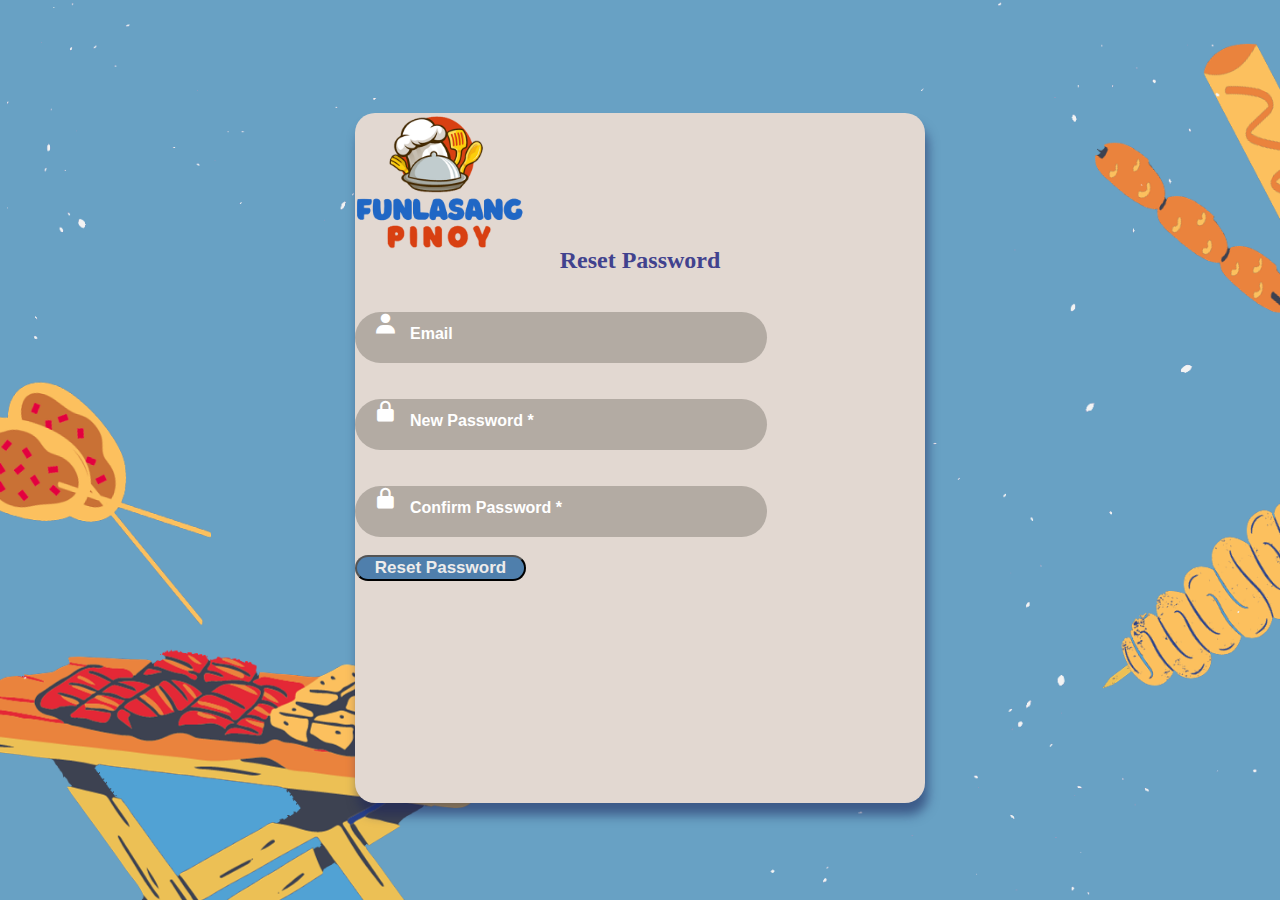
<file: forgot.html>
<!DOCTYPE html>
<html lang="en">
<head>
    <meta charset="UTF-8">
    <meta name="viewport" content="width=device-width, initial-scale=1.0">
    <title>Login</title>
     <!-- CSS -->
     <link rel="stylesheet" href="css/forgot.css">
     <!-- FABICON -->
     <link rel="icon" type="image" href="images/icon.png">
     <!-- ICONS -->
     <link href='https://unpkg.com/boxicons@2.1.4/css/boxicons.min.css' rel='stylesheet'>
     <!-- GOOGLE FONTS -->
     
     <!-- ANIMATION -->
     <link rel="stylesheet" href="https://cdnjs.cloudflare.com/ajax/libs/animate.css/4.1.1/animate.min.css"/>
     <!-- BOOTSTRAP -->
     <link href="https://cdn.jsdelivr.net/npm/bootstrap@5.3.1/dist/css/bootstrap.min.css" rel="stylesheet" integrity="sha384-4bw+/aepP/YC94hEpVNVgiZdgIC5+VKNBQNGCHeKRQN+PtmoHDEXuppvnDJzQIu9" crossorigin="anonymous">
     <script src="https://cdn.jsdelivr.net/npm/bootstrap@5.3.1/dist/js/bootstrap.bundle.min.js" integrity="sha384-HwwvtgBNo3bZJJLYd8oVXjrBZt8cqVSpeBNS5n7C8IVInixGAoxmnlMuBnhbgrkm" crossorigin="anonymous"></script>
</head>
<body>

    <div class="box-container" style="background-color: rgb(226, 216, 209);">

        <div class="container text-center mt-3">
            <a href="index.html">
            <img src="images/18.png" style="width: 170px; height: 140px;"></a>
        </div>
        
        <form class="login_form mt-3 pt-3" method="get" name="form" onsubmit="return checkForm();">
            <h2 id="header1" class="mt-2">Reset Password</h2><br>
            <div class="form-group text-center">
                <div class="input-box">
                    <i class='bx bxs-user mt-3' style="text-indent: 60px;"></i>
                    <input id="email" autocomplete="off" type="email" name="email"  placeholder="Email" required style="color:rgb(15, 33, 104); font-weight: 600;">
                </div>
                <br><br>
                <div class="input-box">
                    <i class='bx bxs-lock-alt mt-3' style="text-indent: 60px;"  ></i>
                    <input id="newP" autocomplete="off" type="email" name="email"  placeholder="New Password *" required style="color:rgb(15, 33, 104); font-weight: 600;">
                </div>
                <br><br>

                <div class="input-box">
                    <i class='bx bxs-lock-alt mt-3' style="text-indent: 60px;"  ></i>
                    <input id="confirmP" type="password" name="password" placeholder="Confirm Password *"  autocomplete="off"  required style="color:rgb(15, 33, 104); font-weight: 600;">
                </div>
                <br>
                <button id="login-btn" class="btn p-2 mt-3" type="button" onclick="checkForm()"><b>Reset Password</b></button>      
            </div>
        </form>
        <br><br>
    </div>
    

    <!-- JAVASCRIPT -->
    <script>
        
        function checkForm() {
        let newpassword = document.getElementById('newP').value;
        let confirmpassword = document.getElementById('confirmP').value;
            if (newpassword == "" || confirmpassword == "") {
                alert('Please fill all the required fields.');
                return false
            }
            else if (newpassword != confirmpassword) {
                alert('Passwords do not match.');
                return false;
            }
            
            if(newpassword == confirmpassword){
                alert('Reset Successful');
                window.location.href = "login.html" ;
            }
        }
    
    </script>

</body>
</html>
</file>
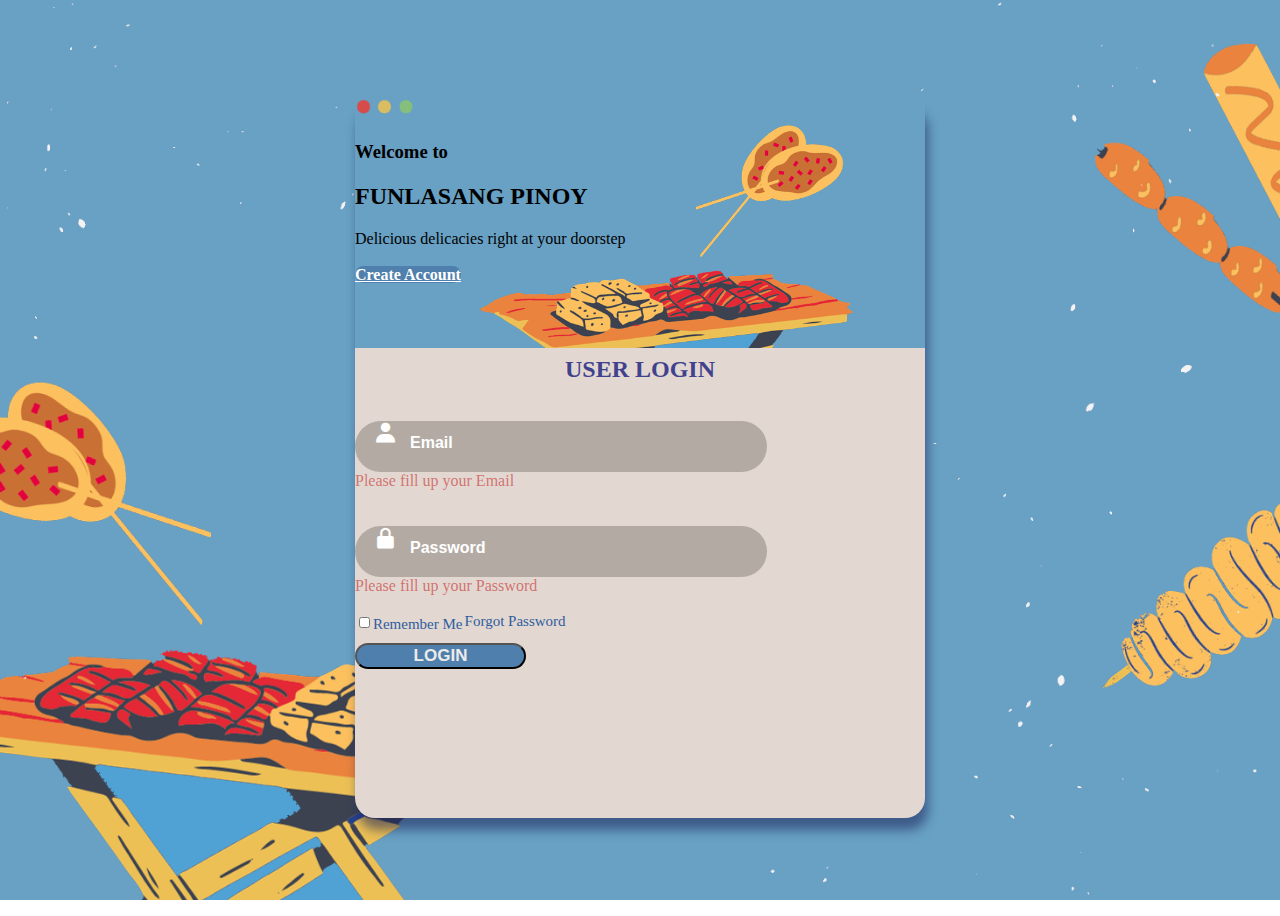
<file: login.html>
<!DOCTYPE html>
<html lang="en">
<head>
    <meta charset="UTF-8">
    <meta name="viewport" content="width=device-width, initial-scale=1.0">
    <title>Login</title>
     <!-- CSS -->
     <link rel="stylesheet" href="css/login.css">
     <!-- FABICON -->
     <link rel="icon" type="image" href="images/icon.png">
     <!-- ICONS -->
     <link href='https://unpkg.com/boxicons@2.1.4/css/boxicons.min.css' rel='stylesheet'>
     <!-- GOOGLE FONTS -->
     
     <!-- ANIMATION -->
     <link rel="stylesheet" href="https://cdnjs.cloudflare.com/ajax/libs/animate.css/4.1.1/animate.min.css"/>
     <!-- BOOTSTRAP -->
     <link href="https://cdn.jsdelivr.net/npm/bootstrap@5.3.1/dist/css/bootstrap.min.css" rel="stylesheet" integrity="sha384-4bw+/aepP/YC94hEpVNVgiZdgIC5+VKNBQNGCHeKRQN+PtmoHDEXuppvnDJzQIu9" crossorigin="anonymous">
     <script src="https://cdn.jsdelivr.net/npm/bootstrap@5.3.1/dist/js/bootstrap.bundle.min.js" integrity="sha384-HwwvtgBNo3bZJJLYd8oVXjrBZt8cqVSpeBNS5n7C8IVInixGAoxmnlMuBnhbgrkm" crossorigin="anonymous"></script>
</head>
<body>

    <div class="box-container" style="background-color: rgb(226, 216, 209);">
        <div class=" back-img">
            <a href="index.html">
                <img class="ms-4 mt-2" src="images/16.png" style="width: 60px; height: 20px;"></a>
            <div class="p-4 text-light">
                <h3 class="title1 mt-1">Welcome to</h2>
                <h2 class="title1">FUNLASANG PINOY</h1>
                <p1 class="mt-3">Delicious delicacies right at your doorstep</p1><br><br>
                <a id="btn-acc" class="btn" style="width: 200px;" href="register.html" role="button">Create Account</a>
            </div>
        </div>
        <br>

        <form class="login_form" method="get" name="form" onsubmit="return validated()">
            <h2 id="header1" class="mt-2">USER LOGIN</h2><br>
            <div class="form-group text-center">
                <div class="input-box">
                    <i class='bx bxs-user mt-3' style="text-indent: 60px;"></i>
                    <input id="email" autocomplete="off" type="email" name="email"  placeholder="Email" required style="color:rgb(15, 33, 104); font-weight: 600;">
                </div>

                <div id="email_error">Please fill up your Email</div>
                <br><br>

                <div class="input-box">
                    <i class='bx bxs-lock-alt mt-3' style="text-indent: 60px;"  ></i>
                    <input id="password" type="password" name="password" placeholder="Password"  autocomplete="off"  required style="color:rgb(15, 33, 104); font-weight: 600;">
                </div>

                <div id="password_error">Please fill up your Password</div>
                <br>

                <div class="remember-forgot">
                    <label><input class="me-3" type="checkbox">Remember Me</label>
                    <a href="forgot.html" class="ms-5">Forgot Password</a>
                </div>
                <br>


                
                <button id="login-btn" class="btn p-2 mt-3" type="submit" onclick="login()"><b>LOGIN</b></button>
                        
            </div>
        </form>
        <br><br>

    </div>
    

    <script src="js/login.js"></script>

</body>
</html>
</file>
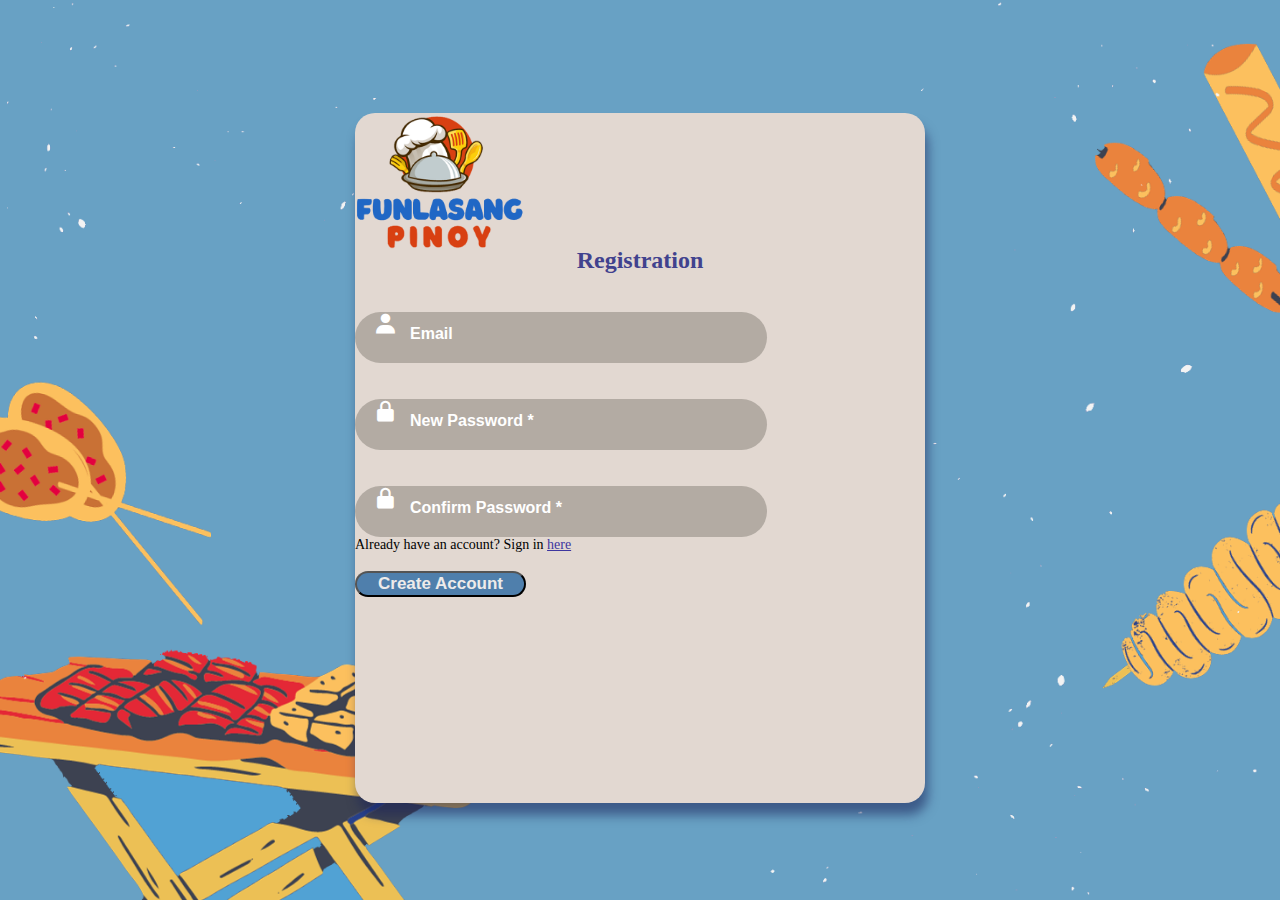
<file: register.html>
<!DOCTYPE html>
<html lang="en">
<head>
    <meta charset="UTF-8">
    <meta name="viewport" content="width=device-width, initial-scale=1.0">
    <title>Login</title>
     <!-- CSS -->
     <link rel="stylesheet" href="css/forgot.css">
     <!-- FABICON -->
     <link rel="icon" type="image" href="images/icon.png">
     <!-- ICONS -->
     <link href='https://unpkg.com/boxicons@2.1.4/css/boxicons.min.css' rel='stylesheet'>
     <!-- GOOGLE FONTS -->
     
     <!-- ANIMATION -->
     <link rel="stylesheet" href="https://cdnjs.cloudflare.com/ajax/libs/animate.css/4.1.1/animate.min.css"/>
     <!-- BOOTSTRAP -->
     <link href="https://cdn.jsdelivr.net/npm/bootstrap@5.3.1/dist/css/bootstrap.min.css" rel="stylesheet" integrity="sha384-4bw+/aepP/YC94hEpVNVgiZdgIC5+VKNBQNGCHeKRQN+PtmoHDEXuppvnDJzQIu9" crossorigin="anonymous">
     <script src="https://cdn.jsdelivr.net/npm/bootstrap@5.3.1/dist/js/bootstrap.bundle.min.js" integrity="sha384-HwwvtgBNo3bZJJLYd8oVXjrBZt8cqVSpeBNS5n7C8IVInixGAoxmnlMuBnhbgrkm" crossorigin="anonymous"></script>
</head>
<body>

    <!-- FORM -->
    <div class="box-container2" style="background-color: rgb(226, 216, 209);">
        <div class="container text-center mt-3">
            <a href="index.html">
            <img src="images/18.png" style="width: 170px; height: 140px;"></a>
        </div>

        <form class="login_form mt-4 pt-2" method="get" name="form" onsubmit="return checkForm();">
            <h2 id="header1" class="mt-2">Registration</h2><br>
            <div class="form-group text-center">
                <div class="input-box">
                    <i class='bx bxs-user mt-3' style="text-indent: 60px;"></i>
                    <input id="email" autocomplete="off" type="email" name="email"  placeholder="Email" required style="color:rgb(15, 33, 104); font-weight: 600;">
                </div>
                <br><br>
                <div class="input-box">
                    <i class='bx bxs-lock-alt mt-3' style="text-indent: 60px;"  ></i>
                    <input id="newP" autocomplete="off" type="email" name="email"  placeholder="New Password *" required style="color:rgb(15, 33, 104); font-weight: 600;">
                </div>
                <br><br>

                <div class="input-box">
                    <i class='bx bxs-lock-alt mt-3' style="text-indent: 60px;"  ></i>
                    <input id="confirmP" type="password" name="password" placeholder="Confirm Password *"  autocomplete="off"  required style="color:rgb(15, 33, 104); font-weight: 600;">
                </div>

                <div class="form-check d-inline-block mt-4">
                    <!-- <input class="form-check-input mx-2" type="checkbox" value="" id="flexCheckDefault">
                    <label class="form-check-label text-muted ms-1" style="font-size: 14px;" for="flexCheckDefault">
                      I read and agree to <a href="#" style="color: rgb(61, 54, 159);">Terms & Conditions</a>
                    </label> -->
                    <div class="text-muted" style="font-size: 14px;">
                        Already have an account? Sign in <a href="login.html" style="color: rgb(61, 54, 159);">here</a>
                    </div>

                </div>
    
                <br>
                <button id="login-btn" class="btn p-2 mt-4" type="submit" onclick="checkForm()"><b>Create Account</b></button>      
            </div>
        </form>
        <br><br>
    </div>

    <!-- JAVASCRIPT -->
    <script>
        
        function checkForm() {
        let newpassword = document.getElementById('newP').value;
        let confirmpassword = document.getElementById('confirmP').value;
            if (newpassword == null || confirmpassword == "") {
                alert('⚠️ Please fill all the required fields.⚠️');
                return false;
            }
            else if (newpassword != confirmpassword) {
                alert('Passwords do not match.');
            }
            
            if(newpassword == confirmpassword){
                alert('You have successfully created your account. Please login and enjoy FUNLASANG PINOY!');
                window.location.href = "login.html" ;
            }
        }
    
    </script>

</body>
</html>
</file>
<file: css/forgot.css>
body{
    background-image: url(../images/11.png);
    background-repeat: no-repeat;
    background-size: cover;
    background-position: center center;
    height: 100%;
    background-attachment: fixed;
    overflow: auto;
    
    display: flex;
    justify-content: center;
    align-items: center;
    min-height: 100vh;

    background-size: cover;
    background-position: center;
}

.box-container{
    position: relative;
    height: 690px;
    width: 570px;
    margin: auto;
    box-shadow: 3px 12px 11px  rgba(27, 36, 89, 0.555);
    border-radius: 20px;
    /* border: 3.9px  dashed rgba(8, 12, 65, 0.836); */
}

/* REGISTER.HTML */
.box-container2{
    position: relative;
    height: 690px;
    width: 570px;
    margin: auto;
    box-shadow: 3px 12px 11px  rgba(27, 36, 89, 0.555);
    border-radius: 20px;
    /* border: 3.9px  dashed rgba(8, 12, 65, 0.836); */
}

.remember-forgot{
    display: inline-flex;
    justify-content: space-between;
    font-size: 15px;
    /* margin: -10px 50px auto; */
}

#flexCheckDefault{
    width: 10%!important;
  
}

/* REGISTER.HTML */

.input-box input{
    width: 100%;
    height: 100%;
    background: transparent;
    border: none;
    outline: none;
    border-radius: 30px;
    font-size: 16px;
    color: #fff;
    padding: 13px 50px 20px 20px;
    background: rgba(161, 155, 147, 0.738);
    text-indent: 35px;
}
  
.input-box i{
    position: absolute;
    color: white;
    transform: translate(-50%);
    font-size: 25px;
}

.input-box input::placeholder{
    color: white;
    font-weight: 600;
}

#header1{
    margin-top: -10px;
    color: rgb(65, 66, 142);
    text-align: center;
    font-weight: bold; 
}

.form-group {
    text-align: left;
    margin-bottom: 25px;
}
  
.form-group label {
    display: block;
    margin-bottom: 10px;
    color: #2f5d9e;
}
 
.form-group input{
    width : 60%;
}

#login-btn {
    background-color: #4f7fac;
    border-radius: 20px;
    font-size: 17px;
    text-align: center;
    width: 30%;   
    color: rgb(237, 235, 234);
}

#login-btn:hover{
    background-color: rgb(237, 147, 105);
    transform:scale(1.09);
    color: rgb(15, 33, 104);
}
</file>
<file: css/login.css>
body{
    background-image: url(../images/11.png);
    background-repeat: no-repeat;
    background-size: cover;
    background-position: center center;
    height: 100%;
    background-attachment: fixed;
    overflow: auto;
    
    display: flex;
    justify-content: center;
    align-items: center;
    min-height: 100vh;

    background-size: cover;
    background-position: center;
}

#btn-acc{
    background-color: #4f7fac;
    color: white;
    font-weight: 600;
    border-radius: 300px;
    /* box-shadow: 0px 2px 10px rgba(102, 89, 80, 0.822); */
}

#btn-acc:hover{
    background-color: rgb(237, 147, 105);
    font-weight: bold;
    transform:scale(1.02);
    /* color: rgb(65, 66, 142); */
    
}

.box-container{
    position: relative;
    height: 720px;
    width: 570px;
    margin: auto;
    box-shadow: 3px 12px 11px  rgba(27, 36, 89, 0.555);
    border-radius: 20px;
    /* border: 3.9px  dashed rgba(8, 12, 65, 0.836); */
}

.back-img{
    position: relative;
    width: 100%;
    height: 250px;
    background: url(../images/12.png);
    background-size: cover;
    margin: 0;
}

.input-box input{
    width: 100%;
    height: 100%;
    background: transparent;
    border: none;
    outline: none;
    /* border: 4px solid rgba(149, 182, 234, 0.873); */
    border-radius: 30px;
    font-size: 16px;
    color: #fff;
    padding: 13px 50px 20px 20px;
    background: rgba(161, 155, 147, 0.738);
    /* background: linear-gradient(90deg, rgb(119, 158, 200) 24%, rgb(225, 134, 100) 78%); */
    
    text-indent: 35px;
}
  
.input-box i{
    position: absolute;
    color: white;
    transform: translate(-50%);
    font-size: 25px;
}

.input-box input::placeholder{
    color: white;
    font-weight: 600;
}

.remember-forgot{
    display: inline-flex;
    justify-content: space-between;
    font-size: 15px;
    /* margin: -10px 50px auto; */
}

.remember-forgot a{
    color: #2f5d9e;
    text-decoration: none;
}

.remember-forgot a:hover{
    text-decoration: underline;
}

/* .title1{
    text-shadow: 1px 2px 2px  #0000007b;
} */

#header1{
    margin-top: -10px;
    color: rgb(65, 66, 142);
    text-align: center;
    font-weight: bold; 
}
 
.form-group {
    text-align: left;
    margin-bottom: 25px;
}
  
.form-group label {
    display: block;
    margin-bottom: 10px;
    color: #2f5d9e;
}
 
.form-group input{
    width : 60%;
}

.remember-forgot input{
    width: 10%!important;
}
  
#login-btn {
    background-color: #4f7fac;
    border-radius: 20px;
    font-size: 17px;
    text-align: center;
    width: 30%;   
    color: rgb(237, 235, 234);
}

#login-btn:hover{
    background-color: rgb(237, 147, 105);
    transform:scale(1.09);
    color: rgb(15, 33, 104);
}
 
#email_error{
    color: rgba(205, 85, 85, 0.777);
}
 
#password_error{
    color: rgba(205, 85, 85, 0.797);
}
</file>
